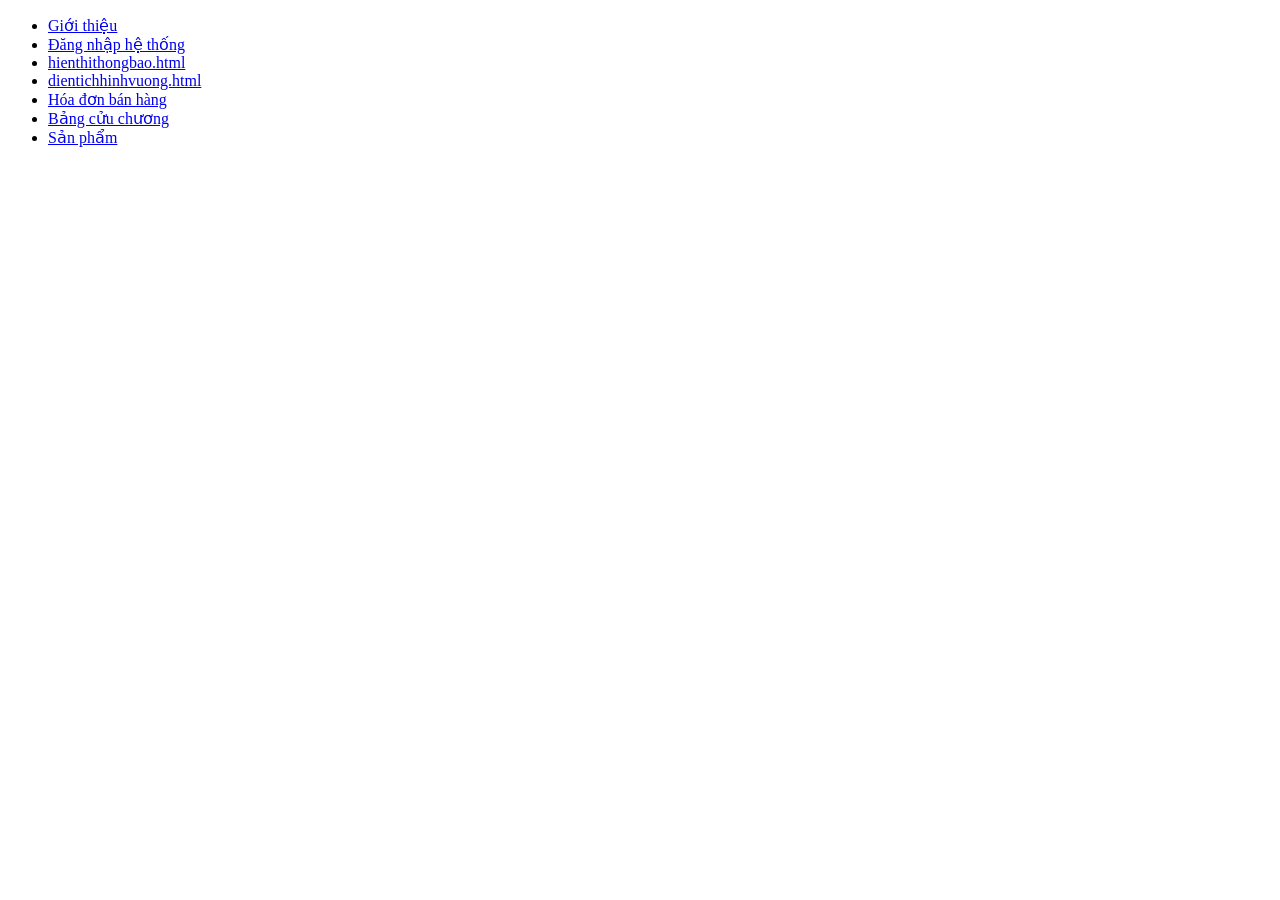
<file: index.html>
<!DOCTYPE html>
<html lang="vi">

<head>
    <meta charset="UTF-8">
    <title>Dự án thiết kế web</title>
</head>

<body>

    <ul>

        <li>
            <a href="html/gioithieu.html">
                Giới thiệu
            </a>
        </li>

        <li>
            <a href="html/dangnhap.html">
                Đăng nhập hệ thống
            </a>
        </li>

        <li>
            <a href="html/hienthithongbao.html">
                hienthithongbao.html
            </a>
        </li>
		<li>
            <a href="html/dientichhinhvuong.html">
                dientichhinhvuong.html
            </a>
        </li>


        <li>
            <a href="html/hoadonbanhang.html">
                Hóa đơn bán hàng
            </a>
        </li>
        <li>
             <a href="html/bangcuuchuong.html">
                Bảng cửu chương
            </a>
        </li>
        <li>
            <a href="html/sanpham.html">
                Sản phẩm
            </a>
        </li>
    </ul>
</body>

</html>
</file>
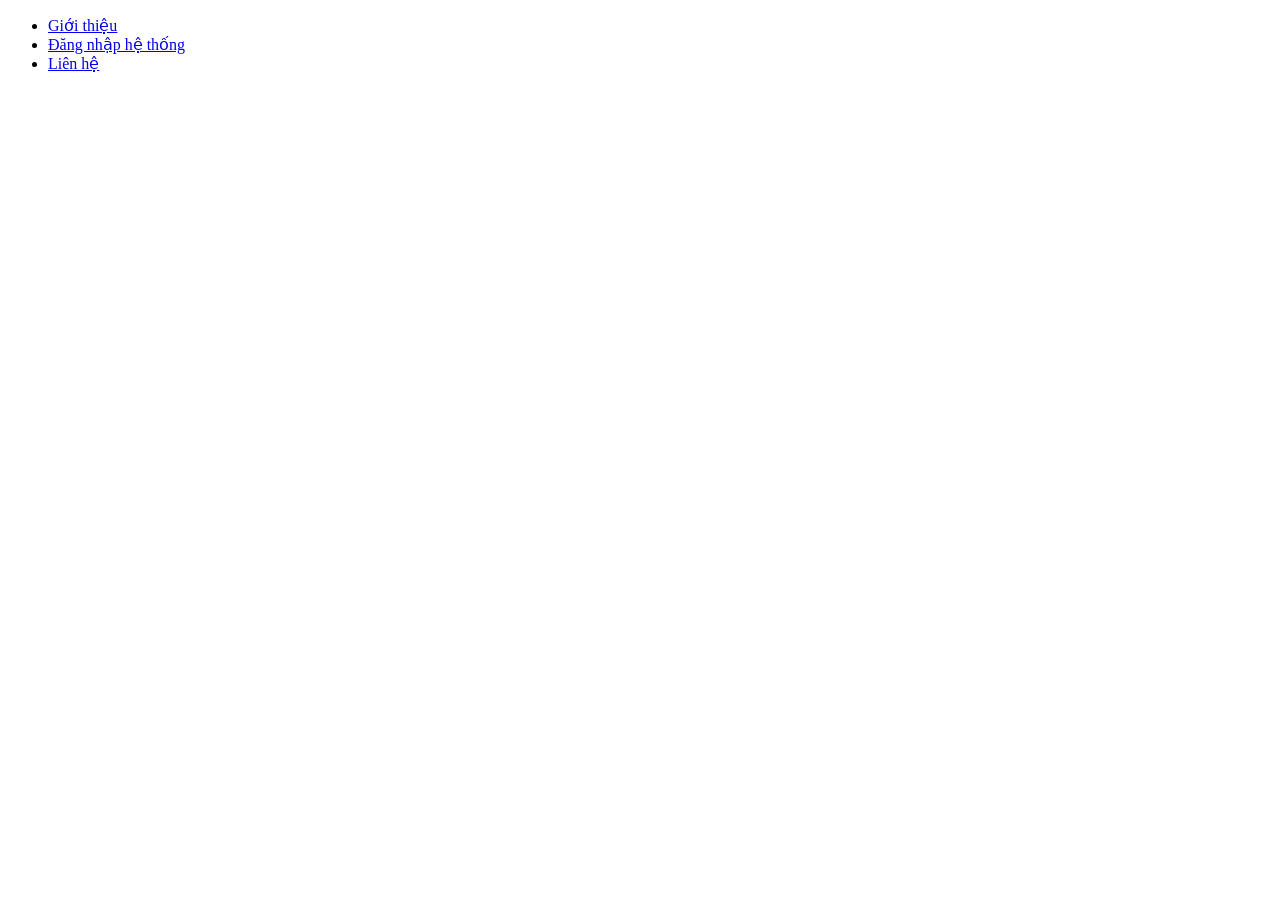
<file: html/index.html>
<!DOCTYPE html>
<html lang="vi">

<head>
    <meta charset="UTF-8">
    <title>Dự án thiết kế web</title>
</head>

<body>

    <ul>

        <li>
            <a href="gioithieu.html">
                Giới thiệu
            </a>
        </li>

        <li>
            <a href="dangnhap.html">
                Đăng nhập hệ thống
            </a>
        </li>

        <li>
            <a href="#">
                Liên hệ
            </a>
        </li>

    </ul>

</body>

</html>
</file>
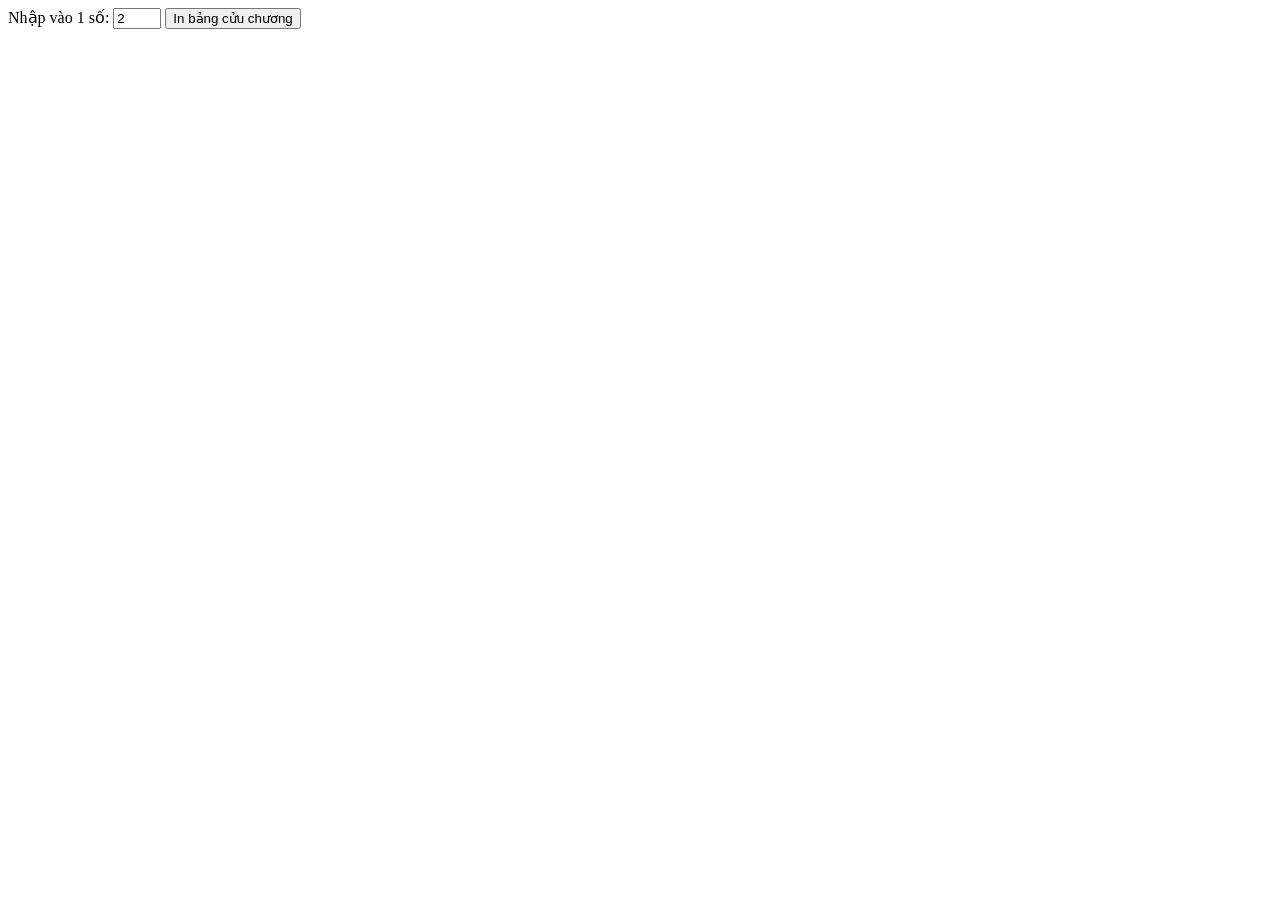
<file: html/bangcuuchuong.html>
<!DOCTYPE html>
<html lang="vi">
<head>
    <meta charset="UTF-8">
    <title>Bảng cửu chương</title>
</head>
<body>

<form id="frmBCC">
    <label>Nhập vào 1 số:</label>
    <input type="number" id="txtSo" name="txtSo" min="1" max="10" value="2">

    <input type="button" value="In bảng cửu chương" onclick="inBCC()">
</form>

<div id="result"></div>

<script>
    function inBCC() {
        let n = document.getElementById("txtSo").value;
        let result = "";

        for (let i = 1; i <= 10; i++) {
            result += `${n} x ${i} = ${n * i}<br>`;
        }

        document.getElementById("result").innerHTML = result;
    }
</script>

</body>
</html>
</file>
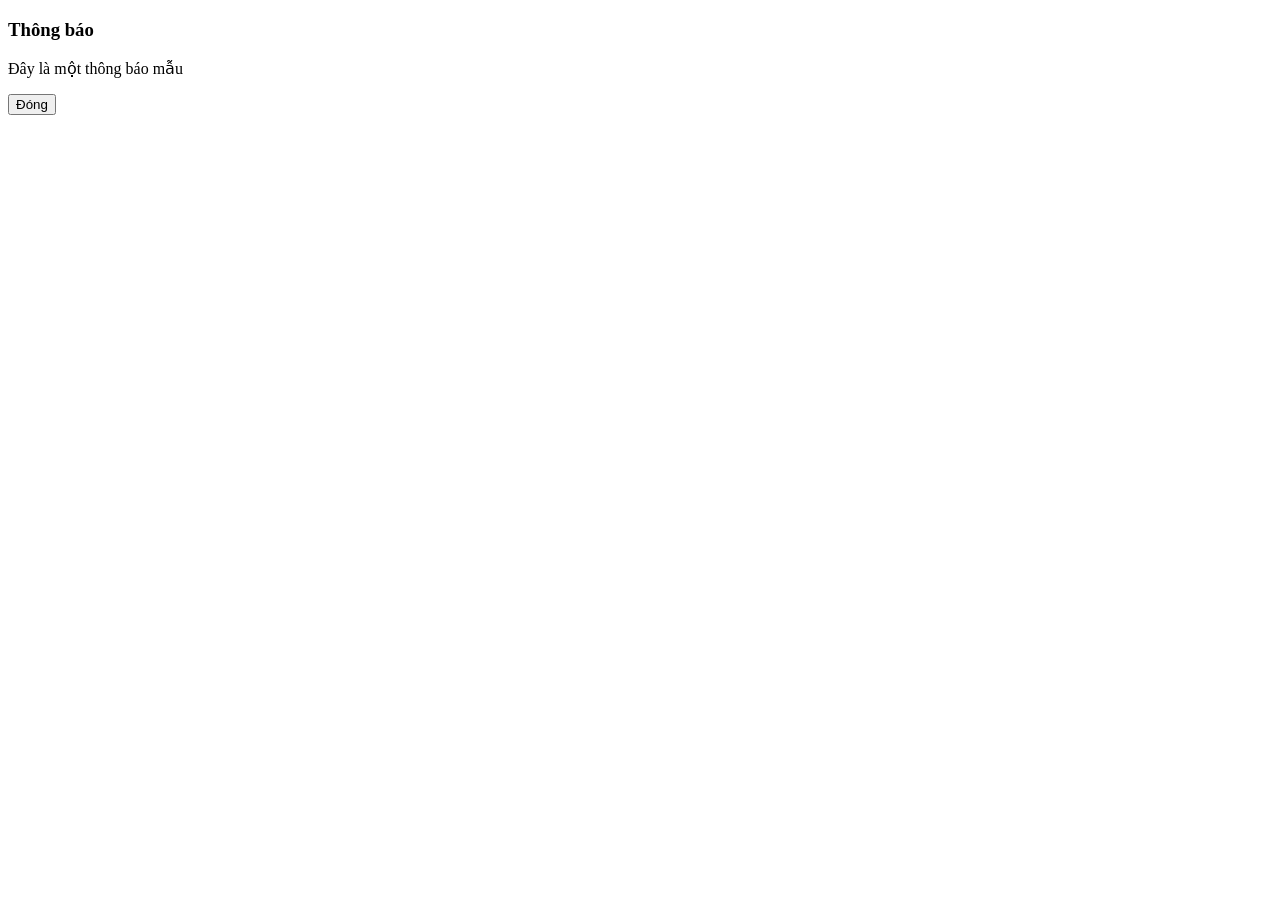
<file: html/dientichhinhvuong.html>
<!DOCTYPE html>
<html lang="vi">
<head>
    <meta charset="UTF-8">
    <meta name="viewport" content="width=device-width, initial-scale=1.0">
    <title>Hiển thị Thông báo</title>
    <!--<link rel="stylesheet" href="styles.css">-->
</head>
<body>

    <h3>Thông báo</h3>
    <p id="message">Đây là một thông báo mẫu</p>
    <button onclick="closeNotification()">Đóng</button>

</div>

<script>
    let d = Number(prompt("nhập chiều dài:"));
    let r = Number(prompt("nhập chiều rộng:"));
    
    window.alert(`Diện tích hình vuông có cạnh ${d} là: ${d * d}`);
    window.alert(`Diện tích hình chữ nhật có chiều dài ${d} và chiều rộng ${r} là: ${d * r}`);

    //let name = prompt("Nhập tên của bạn:");
    // let yob = prompt("Nhập năm sinh của bạn:");
    // window.alert("Xin chào " + name + "! Năm nay bạn đã " + (2026-yob) + ". Chúc bạn một ngày tốt lành!");
</script>

</body>
</html>
</file>
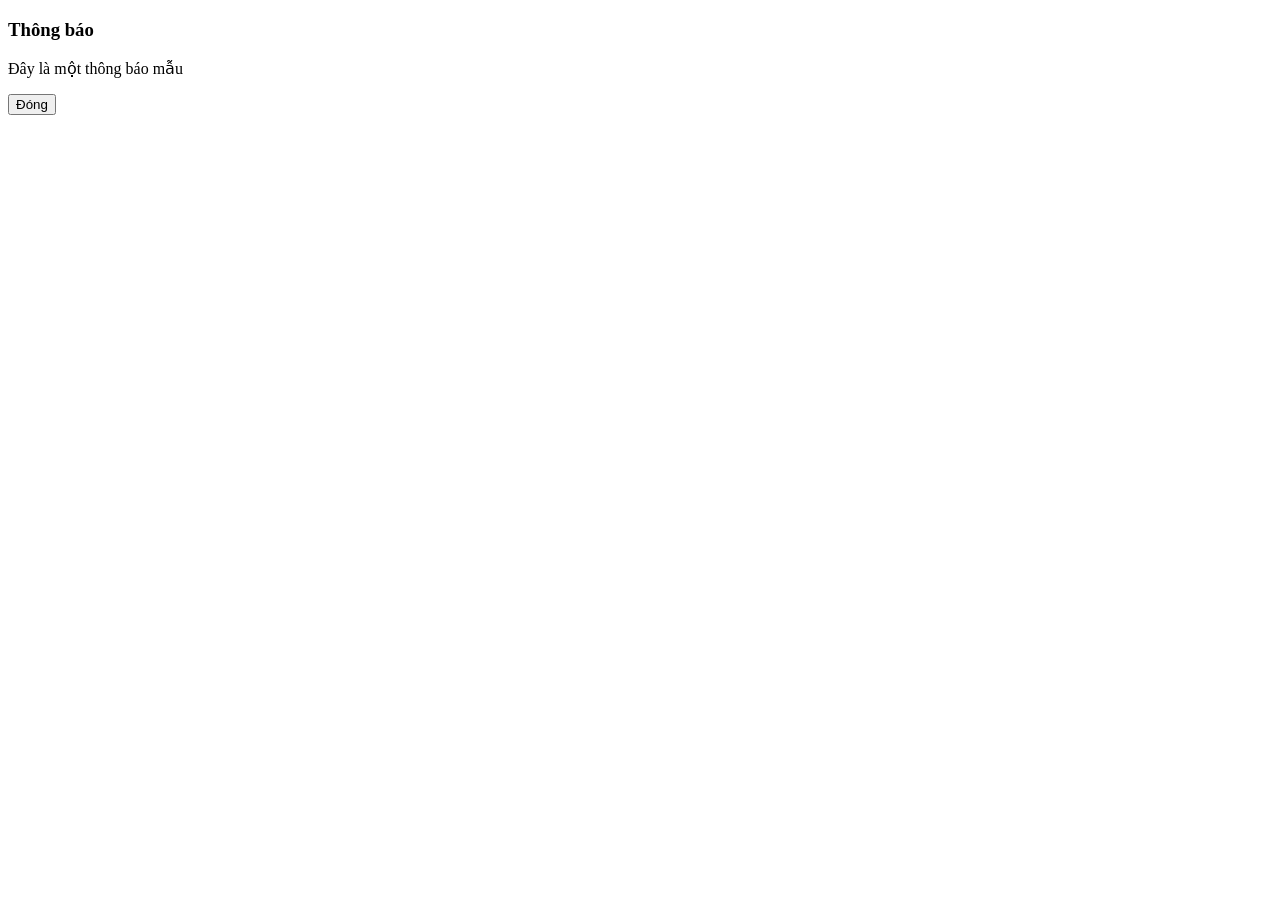
<file: html/hienthithongbao.html>
<!DOCTYPE html>
<html lang="vi">
<head>
    <meta charset="UTF-8">
    <meta name="viewport" content="width=device-width, initial-scale=1.0">
    <title>Hiển thị Thông báo</title>
    <!--<link rel="stylesheet" href="styles.css">-->
</head>
<body>

    <div>
        <h3>Thông báo</h3>
        <p id="message">Đây là một thông báo mẫu</p>
        <button onclick="closeNotification()">Đóng</button>
    </div>

    <script>
        let name = prompt("Nhập tên của bạn:");
        let yob = prompt("Nhập năm sinh của bạn:");
        window.alert("Xin chào " + name + "! Năm nay bạn đã " + (2026 - yob) + ". Chúc bạn một ngày tốt lành!");
    </script>

</body>
</html>
</file>
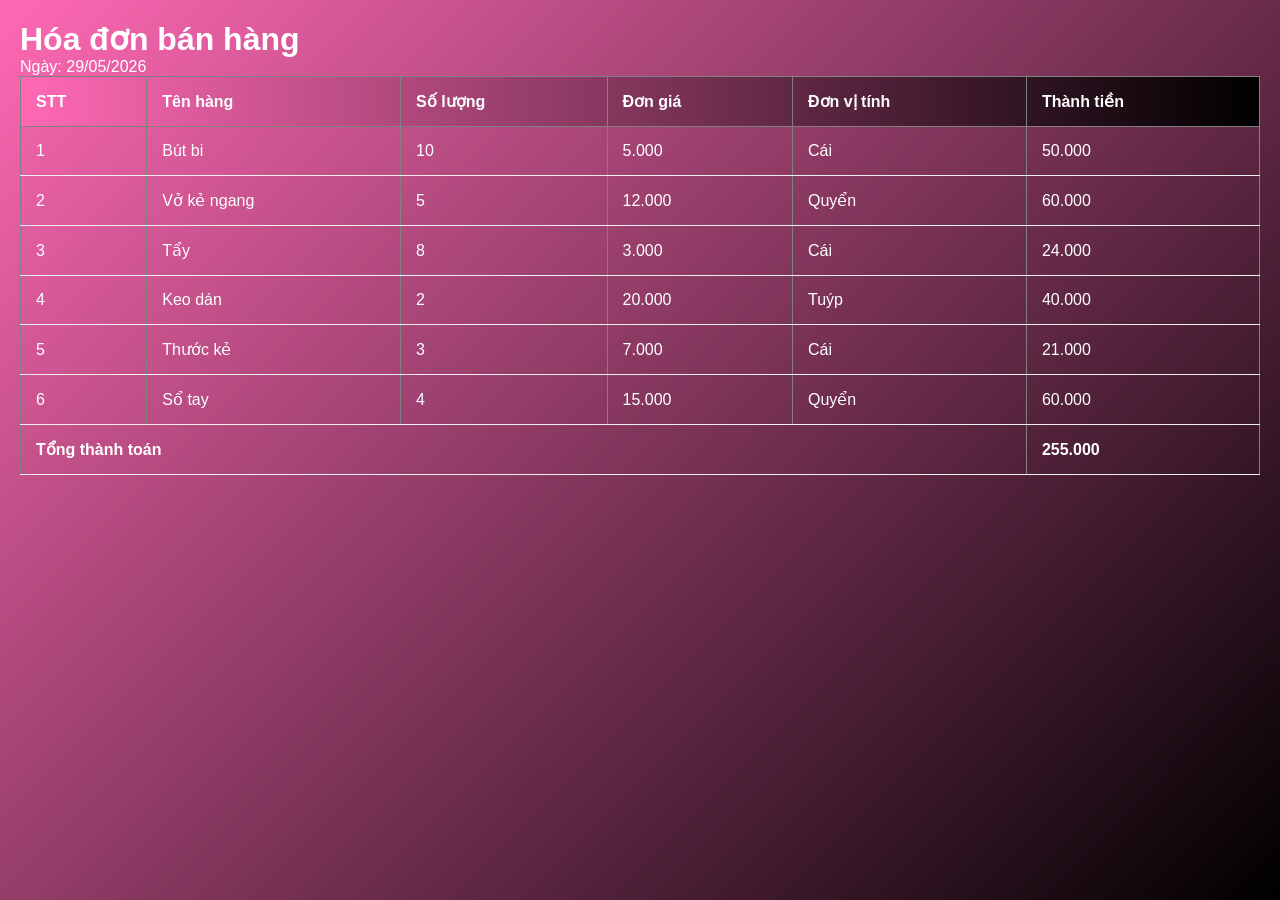
<file: html/hoadonbanhang.html>
<!DOCTYPE html>
<html lang="vi">
<head>
    <meta charset="UTF-8">
    <meta name="viewport" content="width=device-width, initial-scale=1.0">
    <title>Hóa đơn bán hàng</title>
</head>
  <link rel="stylesheet"
          href="../css/style1.css">
<body>
    <h1>Hóa đơn bán hàng</h1>
    <p>Ngày: 29/05/2026</p>
    <table border="1" cellspacing="0" cellpadding="5">
        <thead>
            <tr>
                <th>STT</th>
                <th>Tên hàng</th>
                <th>Số lượng</th>
                <th>Đơn giá</th>
                <th>Đơn vị tính</th>
                <th>Thành tiền</th>
            </tr>
        </thead>
        <tbody>
            <tr>
                <td>1</td>
            <link rel="stylesheet" href="../css/style1.css" class="pink-black-theme">
                <td>Bút bi</td>
                <td>10</td>
                <td>5.000</td>
                <td>Cái</td>
                <td>50.000</td>
            </tr>
            <tr>
                <td>2</td>
                <td>Vở kẻ ngang</td>
                <td>5</td>
                <td>12.000</td>
                <td>Quyển</td>
                <td>60.000</td>
            </tr>
            <tr>
                <td>3</td>
                <td>Tẩy</td>
                <td>8</td>
                <td>3.000</td>
                <td>Cái</td>
                <td>24.000</td>
            </tr>
            <tr>
                <td>4</td>
                <td>Keo dán</td>
                <td>2</td>
                <td>20.000</td>
                <td>Tuýp</td>
                <td>40.000</td>
            </tr>
            <tr>
                <td>5</td>
                <td>Thước kẻ</td>
                <td>3</td>
                <td>7.000</td>
                <td>Cái</td>
                <td>21.000</td>
            </tr>
            <tr>
                <td>6</td>
                <td>Sổ tay</td>
                <td>4</td>
                <td>15.000</td>
                <td>Quyển</td>
                <td>60.000</td>
            </tr>
        </tbody>
        <tfoot>
            <tr>
                <td colspan="5"><strong>Tổng thành toán</strong></td>
                <td><strong>255.000</strong></td>
            </tr>
        </tfoot>
    </table>
</body>
</html>
</file>
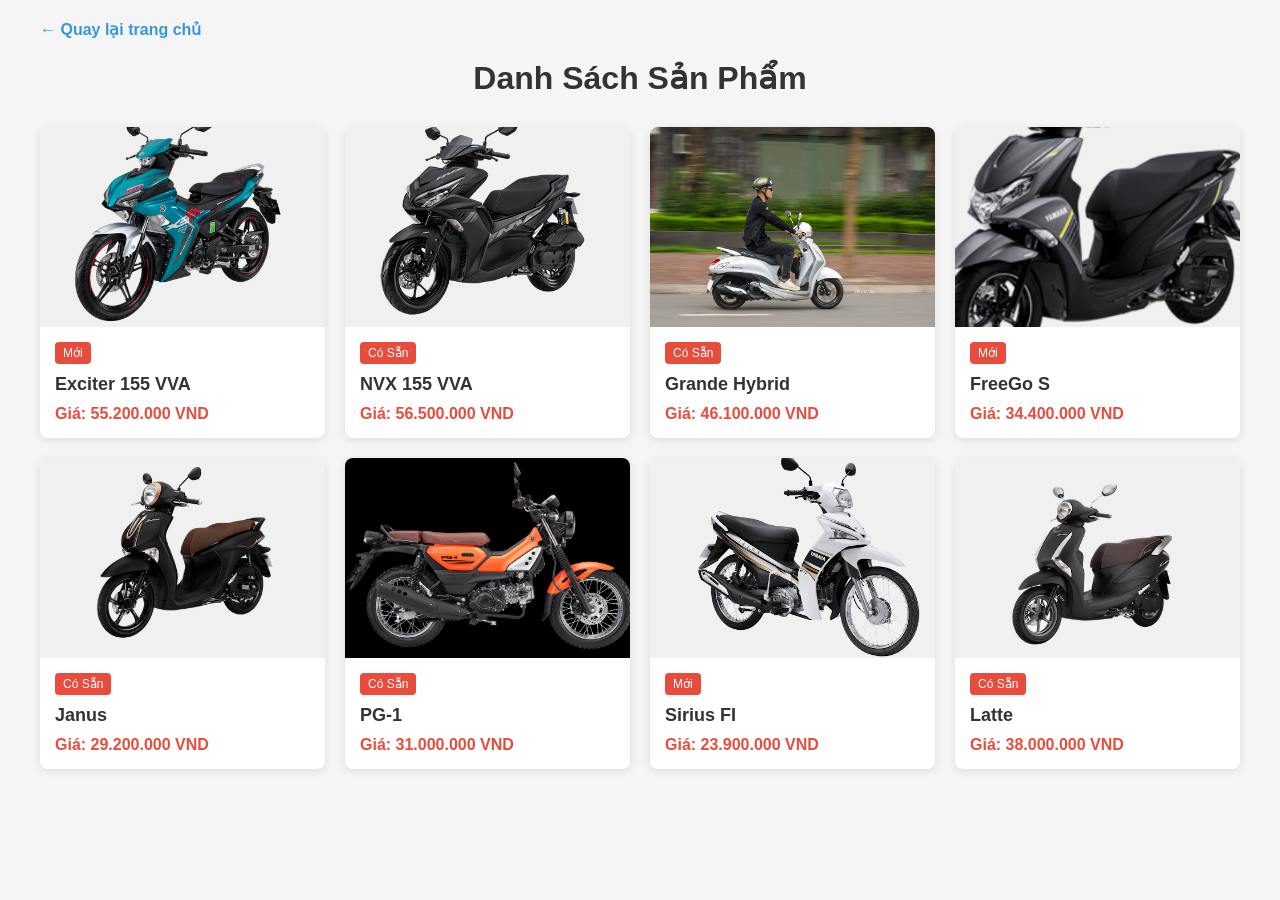
<file: html/sanpham.html>
<!DOCTYPE html>
<html lang="vi">

<head>
    <meta charset="UTF-8">
    <meta name="viewport" content="width=device-width, initial-scale=1.0">
    <title>Sản Phẩm</title>
    <style>
      
    </style>
</head>
<link rel="stylesheet" href="../css/style3.css">
<body>
    <div class="container">
        <a href="../index.html" class="back-link">← Quay lại trang chủ</a>
        <h1>Danh Sách Sản Phẩm</h1>

        <div class="product-grid" id="productGrid">
            <!-- Products will be generated here -->
        </div>
    </div>

    <!-- Modal Form -->
    <div id="productModal" class="modal">
        <div class="modal-content">
            <button class="close-btn" onclick="closeModal()">&times;</button>
            <div class="modal-header">
                <h2 id="modalTitle">Chi Tiết Sản Phẩm</h2>
            </div>
            <form id="productForm">
                <div class="form-group">
                    <label for="productName">Tên Sản Phẩm:</label>
                    <input type="text" id="productName" name="productName" required>
                </div>

                <div class="form-group">
                    <label for="productPrice">Giá (VND):</label>
                    <input type="text" id="productPrice" name="productPrice" required>
                </div>

                <div class="form-group">
                    <label for="productBrand">Thương Hiệu:</label>
                    <input type="text" id="productBrand" name="productBrand">
                </div>

                <div class="form-group">
                    <label for="productDescription">Mô Tả:</label>
                    <textarea id="productDescription" name="productDescription"></textarea>
                </div>

                <div class="form-group">
                    <label for="productStatus">Trạng Thái:</label>
                    <select id="productStatus" name="productStatus">
                        <option value="">-- Chọn Trạng Thái --</option>
                        <option value="Mới">Mới</option>
                        <option value="Có Sẵn">Có Sẵn</option>
                        <option value="Hết Hàng">Hết Hàng</option>
                    </select>
                </div>

                <div class="form-group">
                    <label for="productImage">Link Ảnh (Src):</label>
                    <input type="text" id="productImage" name="productImage" placeholder="Nhập đường dẫn ảnh">
                </div>

                <div class="form-buttons">
                    <button type="button" class="btn btn-cancel" onclick="closeModal()">Hủy</button>
                    <button type="submit" class="btn btn-submit">Lưu</button>
                </div>
            </form>
        </div>
    </div>

    <script>
        // Sample product data
        const products = [
    {
        id: 1,
        name: 'Exciter 155 VVA',
        price: '55.200.000',
        brand: 'Yamaha',
        description: 'Xe côn tay thể thao với động cơ VVA mạnh mẽ',
        status: 'Mới',
        image: '../assets/image/sp1.png'
    },
    {
        id: 2,
        name: 'NVX 155 VVA',
        price: '56.500.000',
        brand: 'Yamaha',
        description: 'Xe tay ga thể thao hiện đại, trang bị Smart Key',
        status: 'Có Sẵn',
        image: '../assets/image/sp2.png'
    },
    {
        id: 3,
        name: 'Grande Hybrid',
        price: '46.100.000',
        brand: 'Yamaha',
        description: 'Xe tay ga tiết kiệm nhiên liệu với công nghệ Hybrid',
        status: 'Có Sẵn',
        image: '../assets/image/sp3.png'
    },
    {
        id: 4,
        name: 'FreeGo S',
        price: '34.400.000',
        brand: 'Yamaha',
        description: 'Xe tay ga tiện dụng với cốp rộng và Smart Key',
        status: 'Mới',
        image: '../assets/image/sp4.png'
    },
    {
        id: 5,
        name: 'Janus',
        price: '29.200.000',
        brand: 'Yamaha',
        description: 'Xe tay ga trẻ trung, phù hợp học sinh sinh viên',
        status: 'Có Sẵn',
        image: '../assets/image/sp5.png'
    },
    {
        id: 6,
        name: 'PG-1',
        price: '31.000.000',
        brand: 'Yamaha',
        description: 'Xe số đa dụng với phong cách địa hình cá tính',
        status: 'Có Sẵn',
        image: '../assets/image/sp6.png'
    },
    {
        id: 7,
        name: 'Sirius FI',
        price: '23.900.000',
        brand: 'Yamaha',
        description: 'Xe số bền bỉ, tiết kiệm nhiên liệu',
        status: 'Mới',
        image: '../assets/image/sp7.png'
    },
    {
        id: 8,
        name: 'Latte',
        price: '38.000.000',
        brand: 'Yamaha',
        description: 'Xe tay ga dành cho phái nữ với cốp siêu rộng',
        status: 'Có Sẵn',
        image: '../assets/image/sp8.png'
    }
];

        // Render products on page load
        function renderProducts() {
            const productGrid = document.getElementById('productGrid');
            productGrid.innerHTML = '';

            products.forEach(product => {
                const badge = product.status ? `<div class="badge">${product.status}</div>` : '';
                const productCard = document.createElement('div');
                productCard.className = 'product-card';
                productCard.innerHTML = `
<div class="product-image"><img src="${product.image}" alt="${product.name}" style="width: 100%; height: 100%; object-fit: cover;"></div>
                    <div class="product-info">
                        ${badge}
                        <div class="product-name">${product.name}</div>
                        <div class="product-price">Giá: ${product.price} VND</div>
                    </div>
                `;
                productCard.addEventListener('click', () => openModal(product));
                productGrid.appendChild(productCard);
            });
        }

        // Open modal and populate form with product data
        function openModal(product) {
            document.getElementById('modalTitle').textContent = `Chi Tiết Sản Phẩm - ${product.name}`;
            document.getElementById('productName').value = product.name;
            document.getElementById('productPrice').value = product.price;
            document.getElementById('productBrand').value = product.brand;
            document.getElementById('productDescription').value = product.description;
            document.getElementById('productStatus').value = product.status;
            document.getElementById('productImage').value = product.image;
            
            document.getElementById('productModal').classList.add('show');
        }

        // Close modal
        function closeModal() {
            document.getElementById('productModal').classList.remove('show');
            document.getElementById('productForm').reset();
        }

        // Close modal when clicking outside of it
        window.addEventListener('click', (event) => {
            const modal = document.getElementById('productModal');
            if (event.target === modal) {
                closeModal();
            }
        });

        // Handle form submission
        document.getElementById('productForm').addEventListener('submit', (e) => {
            e.preventDefault();
            alert('Dữ liệu đã được lưu:\n' + 
                  'Tên: ' + document.getElementById('productName').value + '\n' +
                  'Giá: ' + document.getElementById('productPrice').value + '\n' +
                  'Thương hiệu: ' + document.getElementById('productBrand').value + '\n' +
                  'Link ảnh: ' + document.getElementById('productImage').value);
            closeModal();
        });

        // Initialize on page load
        document.addEventListener('DOMContentLoaded', renderProducts);
    </script>
</body>

</html>
</file>
<file: css/style1.css>
* {
    margin: 0;
    padding: 0;
    box-sizing: border-box;
}

body {
    font-family: 'Arial', sans-serif;
    --pink: #ff69b4;
    --black: #000000;
    --dark: #0b0b0b;
    --muted: #e9a7c9;
    background: linear-gradient(135deg, var(--pink) 0%, var(--black) 100%);
    min-height: 100vh;
    padding: 20px;
    color: #fff;
}

.invoice-container {
    max-width: 900px;
    margin: 30px auto;
    background: linear-gradient(180deg, var(--dark), #0f0f0f);
    border-radius: 15px;
    box-shadow: 0 15px 50px rgba(0, 0, 0, 0.6);
    overflow: hidden;
    color: #f6f0f4;
}

.invoice-header {
    background: linear-gradient(135deg, var(--pink) 0%, var(--dark) 100%);
    color: var(--black);
    padding: 40px;
    text-align: center;
}

.invoice-header h1 {
    font-size: 32px;
    margin-bottom: 10px;
}

.invoice-info {
    display: grid;
    grid-template-columns: 1fr 1fr;
    gap: 20px;
    padding: 30px;
    background: #f8f9fa;
    border-bottom: 2px solid #667eea;
}

.info-block {
    padding: 15px;
}

.info-block h3 {
    color: var(--pink);
    margin-bottom: 10px;
    font-size: 14px;
    text-transform: uppercase;
}

.info-block p {
    color: #333;
    margin: 5px 0;
    line-height: 1.6;
}

.invoice-table {
    width: 100%;
    padding: 30px;
}

table {
    width: 100%;
    border-collapse: collapse;
}

thead {
    background: linear-gradient(90deg, var(--pink), #000);
    color: #fff;
}

th {
    padding: 15px;
    text-align: left;
    font-weight: 600;
}

td {
    padding: 15px;
    border-bottom: 1px solid #eee;
}

tbody tr:hover {
    background: #f0f0f0;
    transition: all 0.3s ease;
}

.price {
    text-align: right;
    font-weight: 600;
    color: var(--pink);
}

.summary {
    background: transparent;
    padding: 30px;
    text-align: right;
    border-top: 2px solid var(--pink);
}

.summary-row {
    display: flex;
    justify-content: flex-end;
    margin-bottom: 12px;
    font-size: 16px;
}

.summary-row span:first-child {
    margin-right: 30px;
    color: #cfc1ce;
}

.summary-row span:last-child {
    font-weight: 600;
    color: #fff;
    min-width: 150px;
    text-align: right;
}

.total {
    border-top: 2px solid var(--pink);
    padding-top: 15px;
    font-size: 20px !important;
    color: var(--pink) !important;
}

.invoice-footer {
    background: #000;
    color: var(--pink);
    text-align: center;
    padding: 20px;
    font-size: 12px;
}

.pink-black-theme-root {
    --pink: #ff69b4;
    --black: #000000;
}

.pink-black-theme-root h1, .pink-black-theme-root h2, .pink-black-theme-root h3 {
    color: var(--pink);
}

.pink-black-theme-root a {
    color: var(--pink);
}

.pink-black-theme-root a:hover {
    color: var(--black);
}

.pink-black-theme-root button {
    background-color: var(--pink);
    color: var(--black);
    border: none;
    padding: 8px 14px;
    border-radius: 6px;
}

.pink-black-theme-root button:hover {
    background-color: var(--black);
    color: var(--pink);
    cursor: pointer;
}

@media (max-width: 768px) {
    .invoice-info {
        grid-template-columns: 1fr;
    }
    
    .invoice-header h1 {
        font-size: 24px;
    }
    
    table, thead, tbody, th, td, tr {
        display: block;
    }
    
    th {
        display: none;
    }
    
    td {
        text-align: right;
        padding-left: 50%;
        position: relative;
    }
    
    td:before {
        content: attr(data-label);
        position: absolute;
        left: 10px;
        font-weight: 600;
        color: #667eea;
    }
}
</file>
<file: css/style3.css>
* {
            margin: 0;
            padding: 0;
            box-sizing: border-box;
        }

        body {
            font-family: Arial, sans-serif;
            background-color: #f5f5f5;
            padding: 20px;
        }

        .container {
            max-width: 1200px;
            margin: 0 auto;
        }

        h1 {
            text-align: center;
            margin-bottom: 30px;
            color: #333;
        }

        .product-grid {
            display: grid;
            grid-template-columns: repeat(auto-fill, minmax(250px, 1fr));
            gap: 20px;
        }

        .product-card {
            background: white;
            border-radius: 8px;
            overflow: hidden;
            box-shadow: 0 2px 8px rgba(0, 0, 0, 0.1);
            cursor: pointer;
            transition: transform 0.3s, box-shadow 0.3s;
        }

        .product-card:hover {
            transform: translateY(-5px);
            box-shadow: 0 4px 16px rgba(0, 0, 0, 0.2);
        }

        .product-image {
            width: 100%;
            height: 200px;
            background-color: #f0f0f0;
            display: flex;
            align-items: center;
            justify-content: center;
            color: #999;
            font-size: 12px;
        }

        .product-info {
            padding: 15px;
        }

        .product-name {
            font-size: 18px;
            font-weight: bold;
            margin-bottom: 10px;
            color: #333;
        }

        .product-price {
            font-size: 16px;
            color: #e74c3c;
            font-weight: bold;
        }

        .badge {
            display: inline-block;
            background-color: #e74c3c;
            color: white;
            padding: 4px 8px;
            border-radius: 4px;
            font-size: 12px;
            margin-bottom: 10px;
        }

        /* Modal Styles */
        .modal {
            display: none;
            position: fixed;
            z-index: 1000;
            left: 0;
            top: 0;
            width: 100%;
            height: 100%;
            background-color: rgba(0, 0, 0, 0.6);
            animation: fadeIn 0.3s ease;
        }

        @keyframes fadeIn {
            from {
                opacity: 0;
            }
            to {
                opacity: 1;
            }
        }

        .modal.show {
            display: flex;
            align-items: center;
            justify-content: center;
        }

        .modal-content {
            background-color: white;
            border-radius: 8px;
            padding: 30px;
            max-width: 600px;
            width: 90%;
            box-shadow: 0 4px 20px rgba(0, 0, 0, 0.3);
            animation: slideIn 0.3s ease;
        }

        @keyframes slideIn {
            from {
                transform: translateY(-50px);
                opacity: 0;
            }
            to {
                transform: translateY(0);
                opacity: 1;
}
        }

        .close-btn {
            float: right;
            font-size: 28px;
            font-weight: bold;
            color: #999;
            cursor: pointer;
            background: none;
            border: none;
            padding: 0;
            width: 30px;
            height: 30px;
            display: flex;
            align-items: center;
            justify-content: center;
        }

        .close-btn:hover {
            color: #333;
        }

        .modal-header {
            margin-bottom: 20px;
            border-bottom: 2px solid #e74c3c;
            padding-bottom: 10px;
        }

        .modal-header h2 {
            color: #333;
        }

        .form-group {
            margin-bottom: 15px;
        }

        .form-group label {
            display: block;
            font-weight: bold;
            margin-bottom: 5px;
            color: #333;
        }

        .form-group input,
        .form-group textarea,
        .form-group select {
            width: 100%;
            padding: 10px;
            border: 1px solid #ddd;
            border-radius: 4px;
            font-family: Arial, sans-serif;
            font-size: 14px;
        }

        .form-group textarea {
            resize: vertical;
            min-height: 80px;
        }

        .form-group input:focus,
        .form-group textarea:focus,
        .form-group select:focus {
            outline: none;
            border-color: #e74c3c;
            box-shadow: 0 0 5px rgba(231, 76, 60, 0.3);
        }

        .form-buttons {
            display: flex;
            gap: 10px;
            justify-content: flex-end;
            margin-top: 20px;
        }

        .btn {
            padding: 10px 20px;
            border: none;
            border-radius: 4px;
            cursor: pointer;
            font-size: 14px;
            font-weight: bold;
            transition: background-color 0.3s;
        }

        .btn-submit {
            background-color: #e74c3c;
            color: white;
        }

        .btn-submit:hover {
            background-color: #c0392b;
        }

        .btn-cancel {
            background-color: #bdc3c7;
            color: white;
        }

        .btn-cancel:hover {
            background-color: #95a5a6;
        }

        .back-link {
            display: inline-block;
            margin-bottom: 20px;
            color: #3498db;
            text-decoration: none;
            font-weight: bold;
        }

        .back-link:hover {
            text-decoration: underline;
        }
</file>
